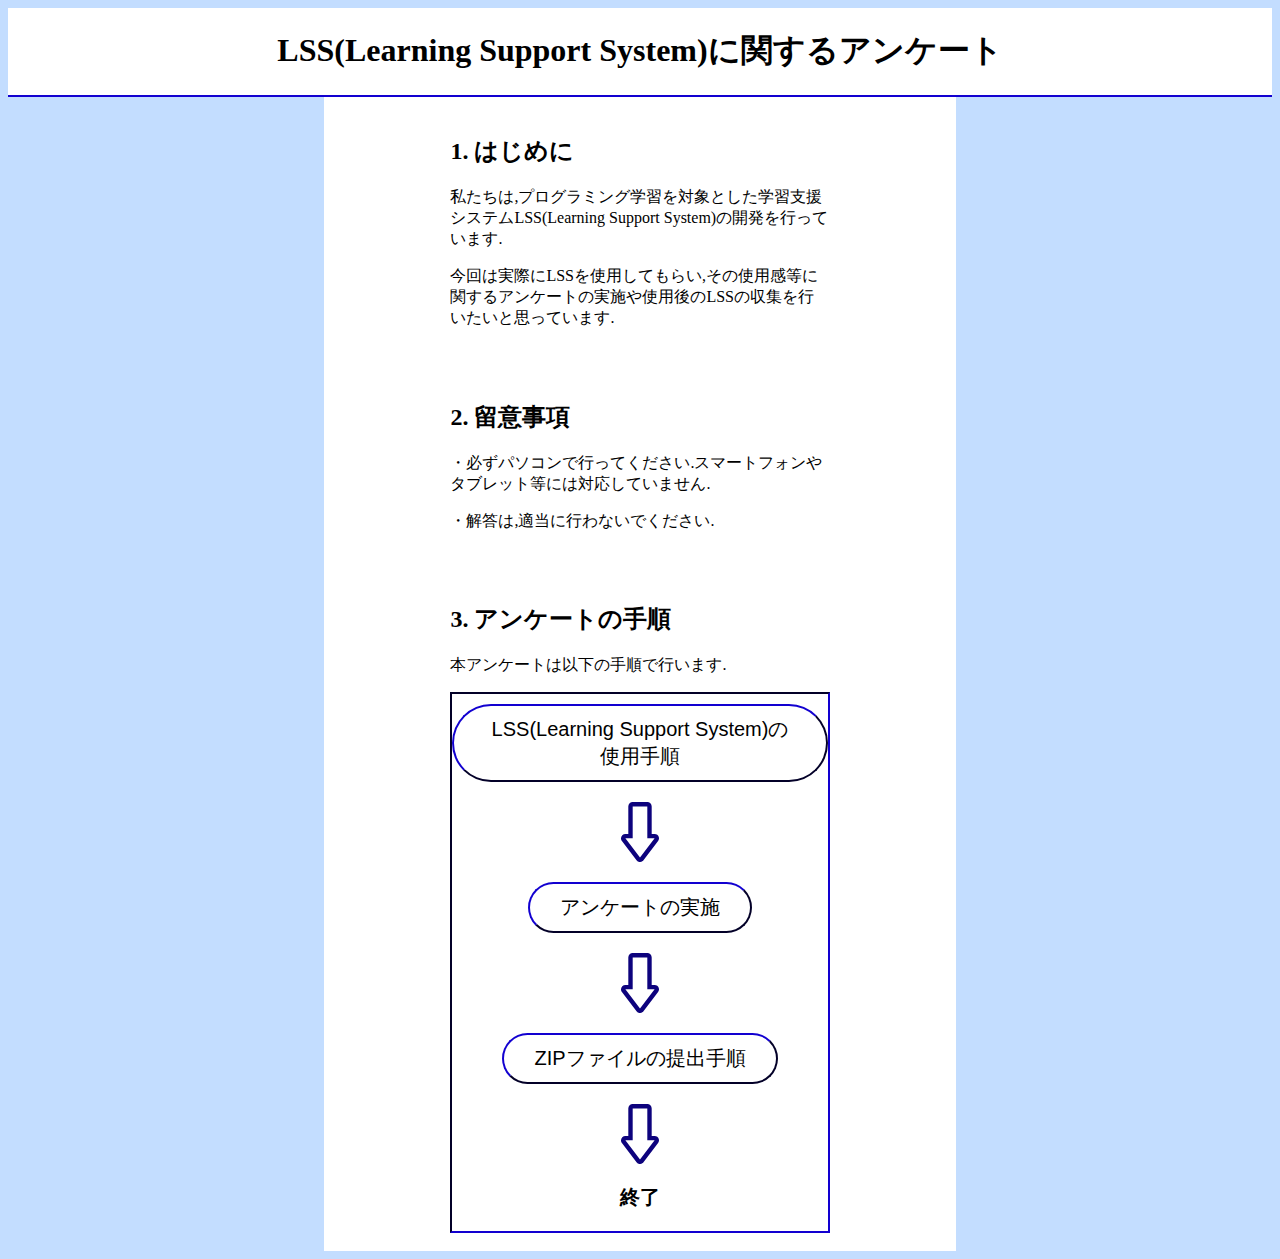
<file: index.html>
<!DOCTYPE html>
<html lang="ja">
    <head>
        <meta charset="utf-8">
        <title>LSS(Learning Support System)に関するアンケートの手順</title>
        <link rel="shortcut icon" href="favicon.ico">
        <link rel="stylesheet" href="main.css">
    </head>
    <body bgcolor="c3ddff">

           
        <div class="title">
            <center>  
                <h1>LSS(Learning Support System)に関するアンケート</h1>
            </center>
            
        </div>
        <!--style="padding:0px 15px 0px 0px;"-->
        <center>    
        <div class="explain" >
            <div class="block">
                <text class="textblock">
                    <h2>1. はじめに</h2>
                    <p>私たちは,プログラミング学習を対象とした学習支援システムLSS(Learning Support System)の開発を行っています.</p>
                    <p>今回は実際にLSSを使用してもらい,その使用感等に関するアンケートの実施や使用後のLSSの収集を行いたいと思っています.</p>
                </text>
            </div>
            <div class="block">
                <text class="textblock">
                    <h2>2. 留意事項 </h2>
                    <p >・必ずパソコンで行ってください.スマートフォンやタブレット等には対応していません.</p>
                    <p >・解答は,適当に行わないでください.</p>
                </text>
            </div>
            <div class="block">
                <text class="textblock">
                    <h2>3. アンケートの手順 </h2>
                    <p>本アンケートは以下の手順で行います.</p>

                    <div class="figure">
                        <div class="tooltip">
                            <button type="button" class="button" onclick="location.href='sub/lss/index.html'">LSS(Learning Support System)の使用手順</button>
                            <div class="tooltip-text">LSSの使用の手順に関する説明に移動します. </div>
                        </div>
        
                        <div class="arrow"></div>
        
                        <div class="tooltip">
                            <button type="button" class="button" onclick="window.open('https://forms.office.com/r/pa5dtiLCp1')">アンケートの実施</button>
                            <div class="tooltip-text">アンケートのサイトへ移動します. </div>
                        </div>
                        
                        <div class="arrow"></div>
        
                        <div class="tooltip">
                            <button type="button" class="button" onclick="location.href='sub/zip/index.html'">ZIPファイルの提出手順</button>
                            <div class="tooltip-text">ZIPファイルの提出の手順に関する説明に移動します. </div>
                        </div>
        
                        <div class="arrow"></div>
                        <p style="font-size: 20px; font-weight: bold;">終了</p>
                    </div>
                    <br>
                </text>
                <!-- onclick="location.href='https://tdu.app.box.com/f/3e8bb06503b74790913679f066acc597'" -->
            </div>
        </div>
        </center>
        
</html>
</file>
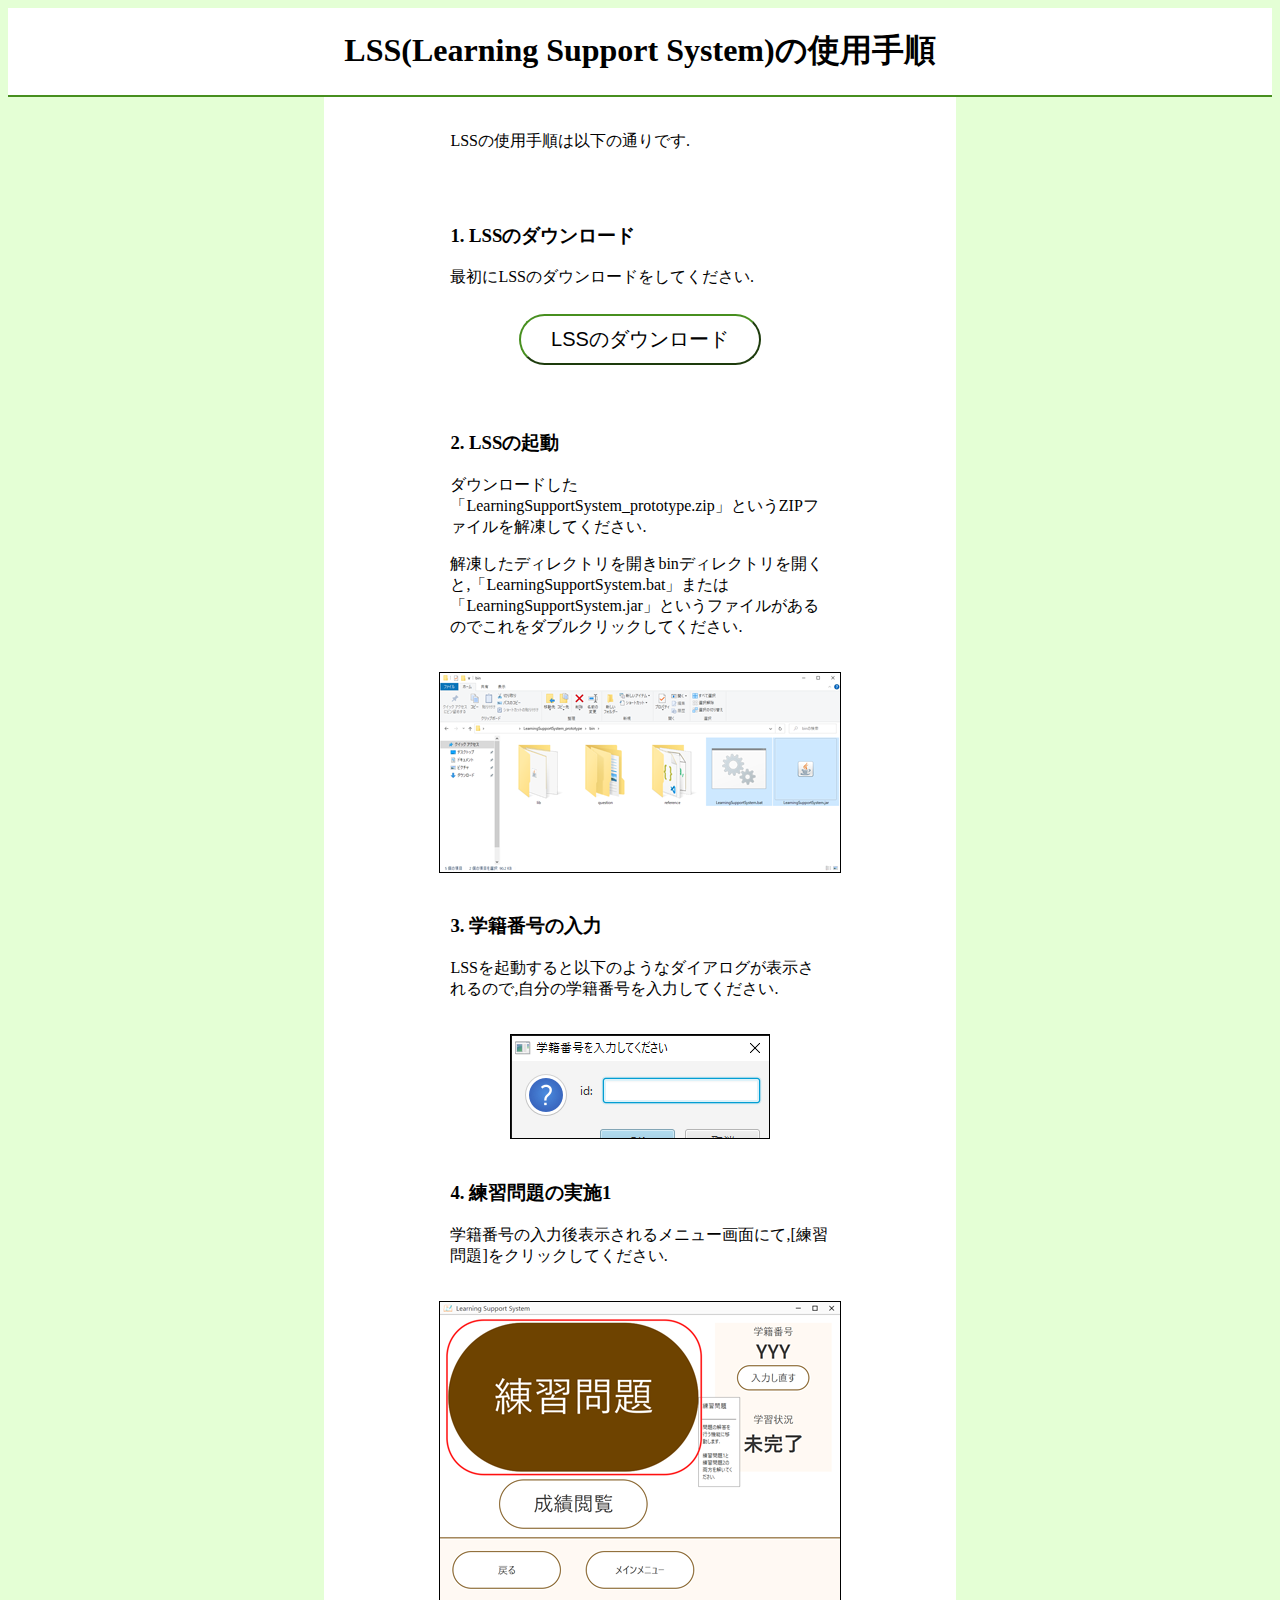
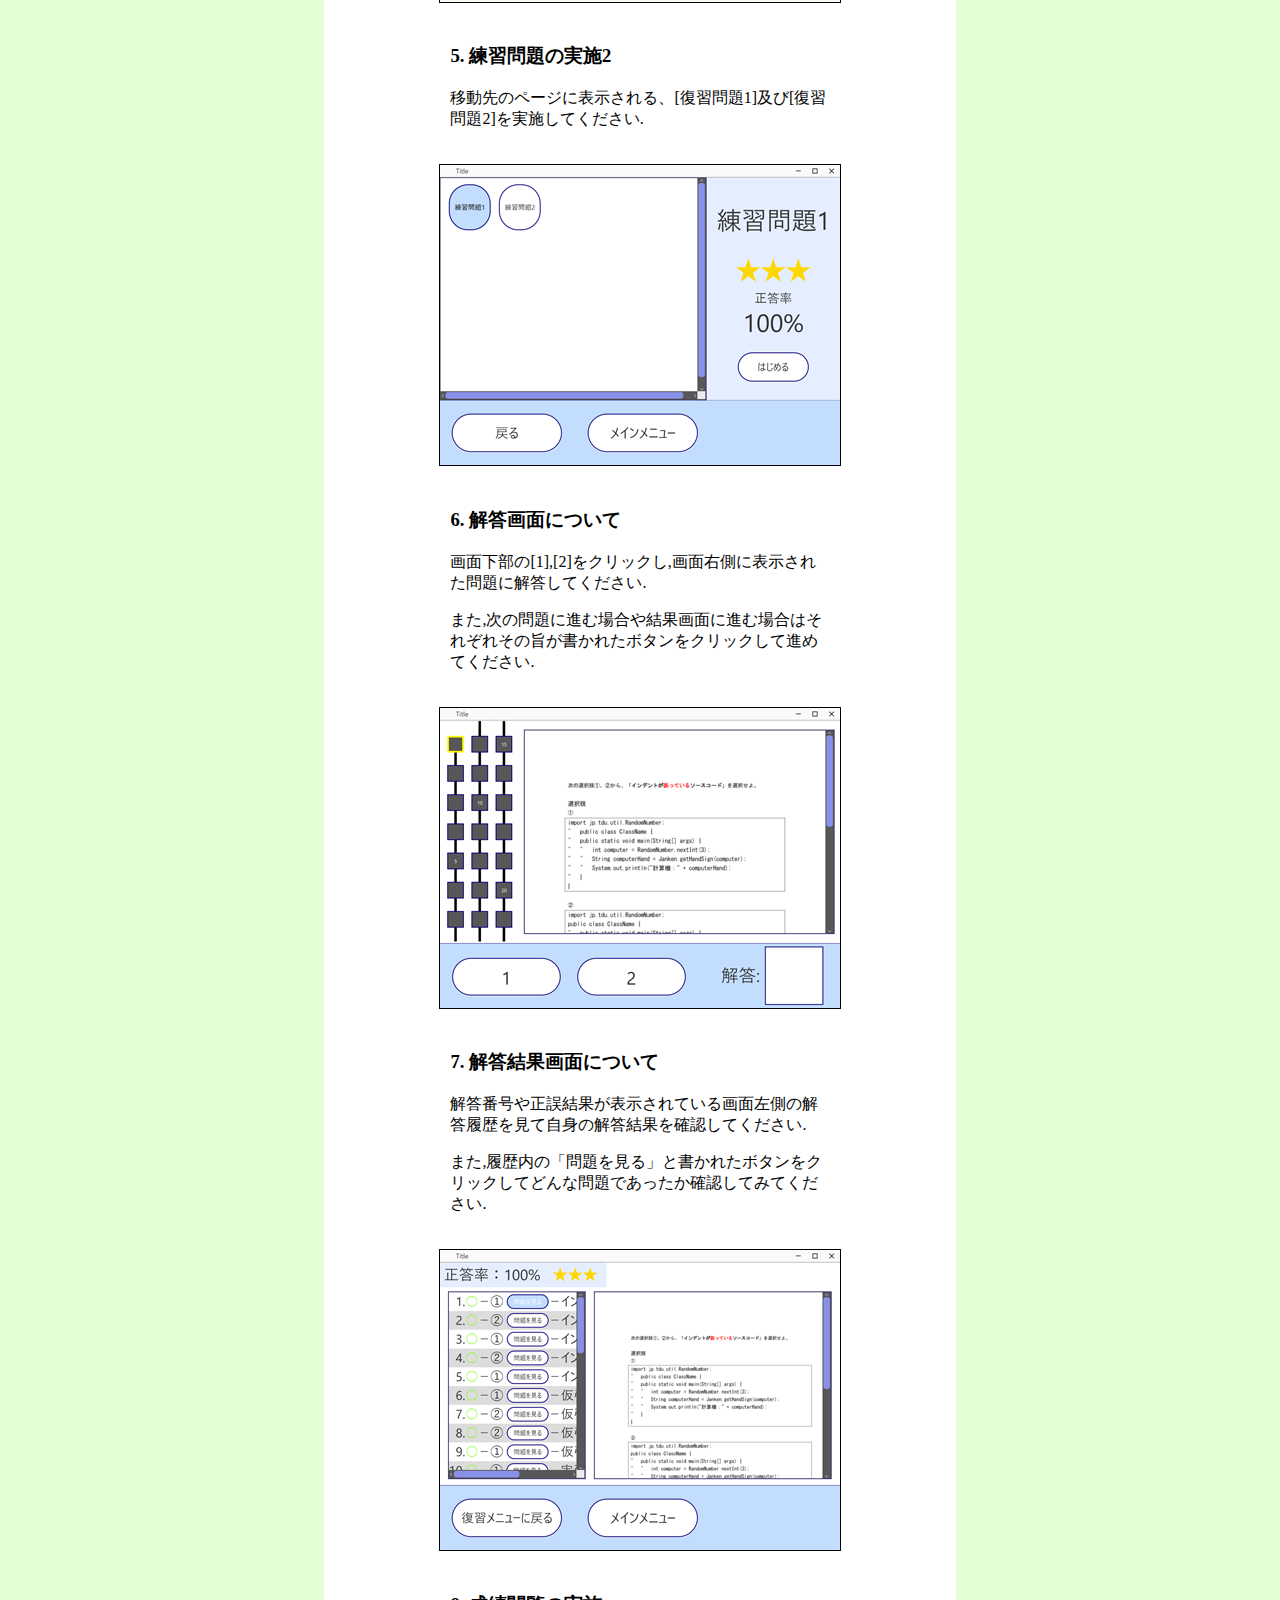
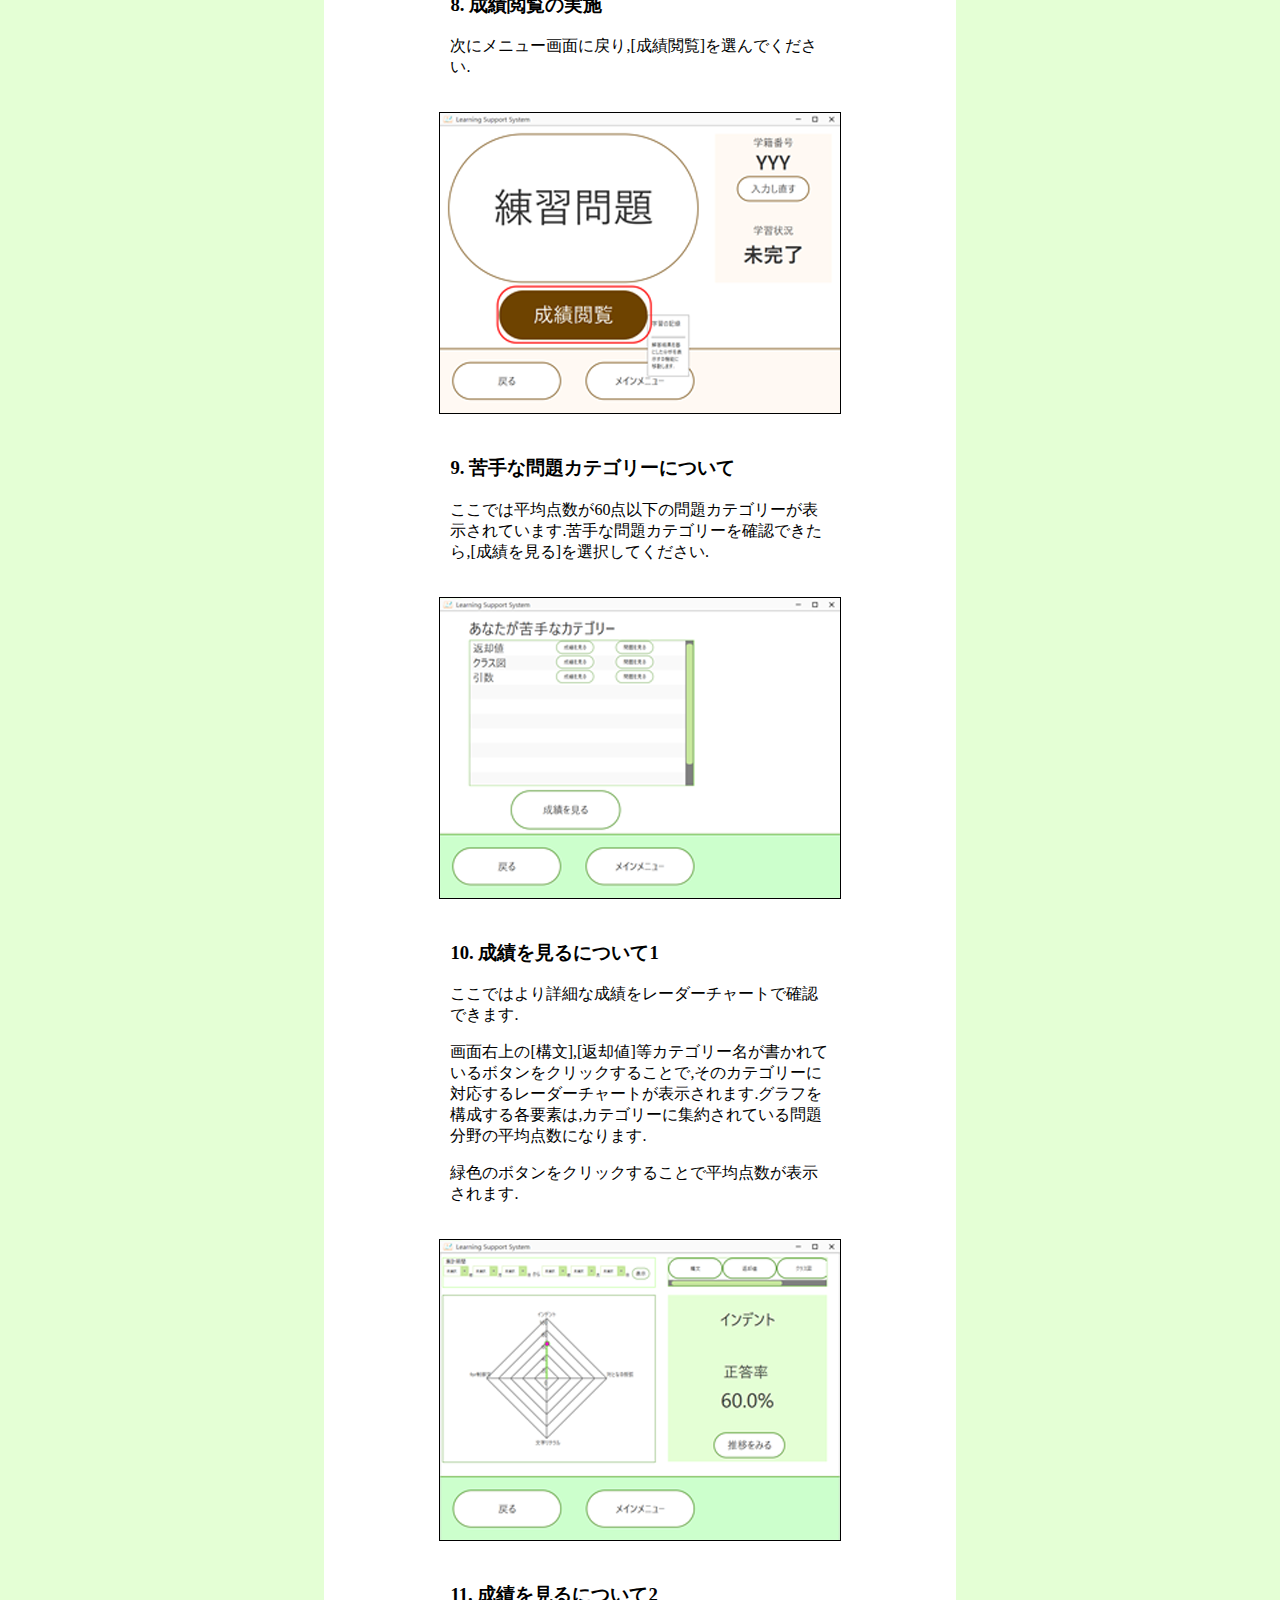
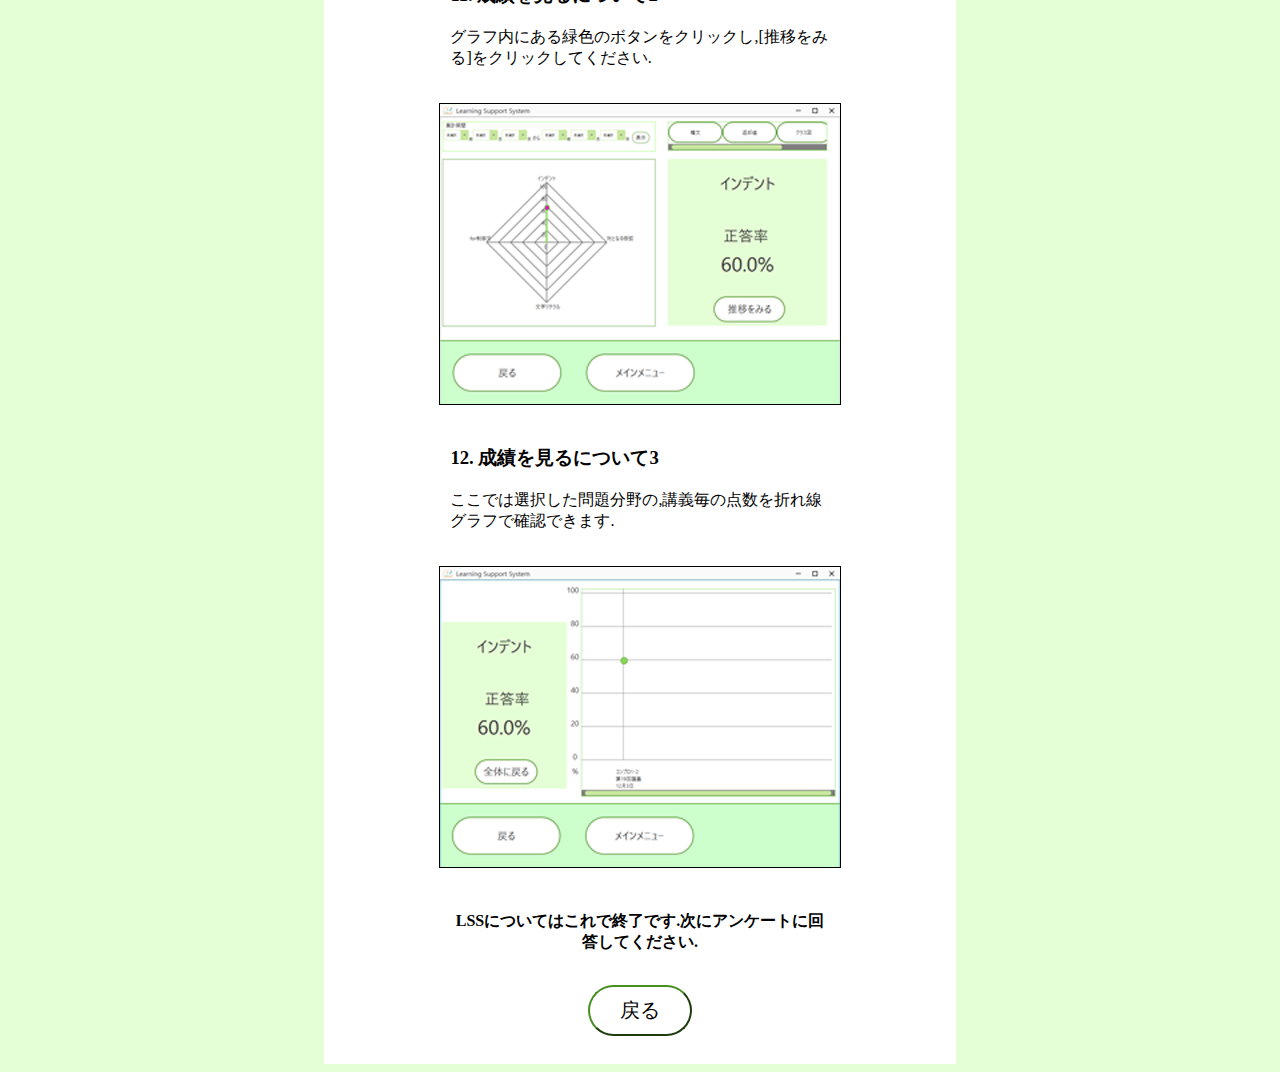
<file: sub/lss/index.html>
<!DOCTYPE html>
<html lang="ja">
    <head>
        <meta charset="utf-8">
        <title>LSS(Learning Support System)の使用手順</title>
        <link rel="shortcut icon" href="favicon.ico">
        <link rel="stylesheet" href="main.css">
    </head>
    <body bgcolor="e4ffd5">

           
        <div class="title">
            <center>  
                <h1>LSS(Learning Support System)の使用手順</h1>
            </center>
            
        </div>
        <!--style="padding:0px 15px 0px 0px;"-->
        <center>    
        <div class="explain" >
            <div class="block">
                <text class="textblock">
                    <p>LSSの使用手順は以下の通りです.</p>
                </text>
            </div>

            <!-- 1 -->
            <div class="block">
                <text class="textblock">

                    <h3>1. LSSのダウンロード </h3>
                    <p >最初にLSSのダウンロードをしてください.</p>
                    <div class="tooltip" style="text-align: center;">
                        <button type="button" class="button" onclick="window.open('https://tdu.box.com/shared/static/sqv7ep930wsv3e31o4uquceuk7adrz41.zip')">LSSのダウンロード</button>
                        <div class="tooltip-text">LSSのダウンロードができます.</div>
                    </div>
                </text>
            </div>

            <!-- 1 -->
            <div class="block">
                <text class="textblock">
                    <br>
                    <h3>2. LSSの起動 </h3>
                    <p >ダウンロードした「LearningSupportSystem_prototype.zip」というZIPファイルを解凍してください.</p>
                    <p >解凍したディレクトリを開きbinディレクトリを開くと,「LearningSupportSystem.bat」または「LearningSupportSystem.jar」というファイルがあるのでこれをダブルクリックしてください.</p>

                </text>
            </div>
            <img src="material/picture/exp.png" style="text-align: center; border: 1px #000 solid;">

            <!-- 1 -->
            <div class="block">
                <text class="textblock">
                    <br>
                    <h3>3. 学籍番号の入力 </h3>
                    <p >LSSを起動すると以下のようなダイアログが表示されるので,自分の学籍番号を入力してください.</p>

                </text>
            </div>
            <img src="material/picture/menu1.png" style="text-align: center; border: 1px #000 solid;">

            <!-- 1 -->
            <div class="block">
                <text class="textblock">
                    <br>
                    <h3>4. 練習問題の実施1 </h3>
                    <p >学籍番号の入力後表示されるメニュー画面にて,[練習問題]をクリックしてください.</p>

                </text>
            </div>
            <img src="material/picture/ans1.png" style="text-align: center; border: 1px #000 solid;">

            <!-- 1 -->
            <div class="block">
                <text class="textblock">
                    <br>
                    <h3>5. 練習問題の実施2 </h3>
                    <p >移動先のページに表示される、[復習問題1]及び[復習問題2]を実施してください.</p>

                </text>
            </div>
            <img src="material/picture/ans2.PNG" style="text-align: center; border: 1px #000 solid;">

            <!-- 1 -->
            <div class="block">
                <text class="textblock">
                    <br>
                    <h3>6. 解答画面について </h3>
                    <p >画面下部の[1],[2]をクリックし,画面右側に表示された問題に解答してください.</p>
                    <p >また,次の問題に進む場合や結果画面に進む場合はそれぞれその旨が書かれたボタンをクリックして進めてください.</p>

                </text>
            </div>
            <img src="material/picture/ans3.PNG" style="text-align: center; border: 1px #000 solid;">

            <!-- 1 -->
            <div class="block">
                <text class="textblock">
                    <br>
                    <h3>7. 解答結果画面について </h3>
                    <p >解答番号や正誤結果が表示されている画面左側の解答履歴を見て自身の解答結果を確認してください.</p>
                    <p >また,履歴内の「問題を見る」と書かれたボタンをクリックしてどんな問題であったか確認してみてください.</p>

                </text>
            </div>
            <img src="material/picture/ans4.PNG" style="text-align: center; border: 1px #000 solid;">

            <!-- 1 -->
            <div class="block">
                <text class="textblock">
                    <br>
                    <h3>8. 成績閲覧の実施 </h3>
                    <p >次にメニュー画面に戻り,[成績閲覧]を選んでください.</p>

                </text>
            </div>
            <img src="material/picture/grade1.png" style="text-align: center; border: 1px #000 solid;">

            <!-- 1 -->
            <div class="block">
                <text class="textblock">
                    <br>
                    <h3>9. 苦手な問題カテゴリーについて </h3>
                    <p >ここでは平均点数が60点以下の問題カテゴリーが表示されています.苦手な問題カテゴリーを確認できたら,[成績を見る]を選択してください.</p>

                </text>
            </div>
            <img src="material/picture/grade2.png" style="text-align: center; border: 1px #000 solid;">

            <!-- 1 -->
            <div class="block">
                <text class="textblock">
                    <br>
                    <h3>10. 成績を見るについて1 </h3>
                    <p >ここではより詳細な成績をレーダーチャートで確認できます.</p>
                    <p >画面右上の[構文],[返却値]等カテゴリー名が書かれているボタンをクリックすることで,そのカテゴリーに対応するレーダーチャートが表示されます.グラフを構成する各要素は,カテゴリーに集約されている問題分野の平均点数になります.</p>
                    <p >緑色のボタンをクリックすることで平均点数が表示されます.</p>

                </text>
            </div>
            <img src="material/picture/grade3.png" style="text-align: center; border: 1px #000 solid;">

            <!-- 1 -->
            <div class="block">
                <text class="textblock">
                    <br>
                    <h3>11. 成績を見るについて2 </h3>
                    <p >グラフ内にある緑色のボタンをクリックし,[推移をみる]をクリックしてください.</p>

                </text>
            </div>
            <img src="material/picture/grade3.png" style="text-align: center; border: 1px #000 solid;">

            <!-- 1 -->
            <div class="block">
                <text class="textblock">
                    <br>
                    <h3>12. 成績を見るについて3 </h3>
                    <p >ここでは選択した問題分野の,講義毎の点数を折れ線グラフで確認できます.</p>

                </text>
            </div>
            <img src="material/picture/grade4.png" style="text-align: center; border: 1px #000 solid;">



            <div class="block">
                <text class="textblock" style="text-align: center;">
                    <h4>LSSについてはこれで終了です.次にアンケートに回答してください.</h4>
                    <div class="tooltip">
                        <button type="button" class="button" onclick="location.href='../../index.html'">戻る</button>
                        <div class="tooltip-text">メインに戻ります.</div>
                    </div>

                </text>
            </div>
        </div>
        </center>
        <!--
            <hr style="color:#0b007c;">
        <center>
            <h1>-作品一覧-</h1>  
            <h2>年賀状用ゲーム(2019年作成)</h2>  
            <iframe width="640" height="360" src="https://www.youtube.com/embed/6qmPT6Cw5K0" title="YouTube video player" frameborder="0" allow="accelerometer; autoplay; clipboard-write; encrypted-media; gyroscope; picture-in-picture" allowfullscreen></iframe><br>
            <h4>
                年賀状にゲームがついていたら楽しいのではないかと思いつくったゲームです。<br>
                スマートフォンが主となることや、ゲームに慣れていない人も遊ぶことを想定し、<br>
                タップだけで遊べるようなシンプルな操作を意識しました。<br>
            </h4>
            <a href="link/NewYear/index.html">ゲームはこちら</a><br><br>
            <h2>10円ゲーム(2021年作成)</h2>  
            <iframe width="700" height="393.75" src="https://www.youtube.com/embed/iOKoimgs9EU" title="YouTube video player" frameborder="0" allow="accelerometer; autoplay; clipboard-write; encrypted-media; gyroscope; picture-in-picture" allowfullscreen></iframe><br>
            <h4>
                このゲームは、近所で10円ゲームを置いてあった店が軒並みなくなってしまったため、<br>
                それなら自分で作ってしまおうと作ったゲームです。<br>
                スマートフォンとパソコンどちらでも遊べるよう操作をクリックやタップといった<br>
                単純な操作にするようにし、10円玉の視認性を上げるモードをつけるなど、<br>
                リアルさを意識しつつ遊びやすくなるように心がけました。<br>
            </h4>
            <a href="link/tenYenGame/index.html">ゲームはこちら</a><br><br>
            <h2>タワーディフェンス×アクション(2021年作成)</h2>  
            <iframe width="700" height="393.75" src="https://www.youtube.com/embed/dVWnDAc_a4k" title="YouTube video player" frameborder="0" allow="accelerometer; autoplay; clipboard-write; encrypted-media; gyroscope; picture-in-picture" allowfullscreen></iframe><br>
            <h4>
                タワーディフェンスとアクションを合わせたようなゲームです。<br>
                キーボード及びゲームパッドに対応しています。<br>
            </h4>
            <a href="link/Dicetopia/index.html">ゲームはこちら</a><br><br>
        </center>
        -->
</html>
</file>
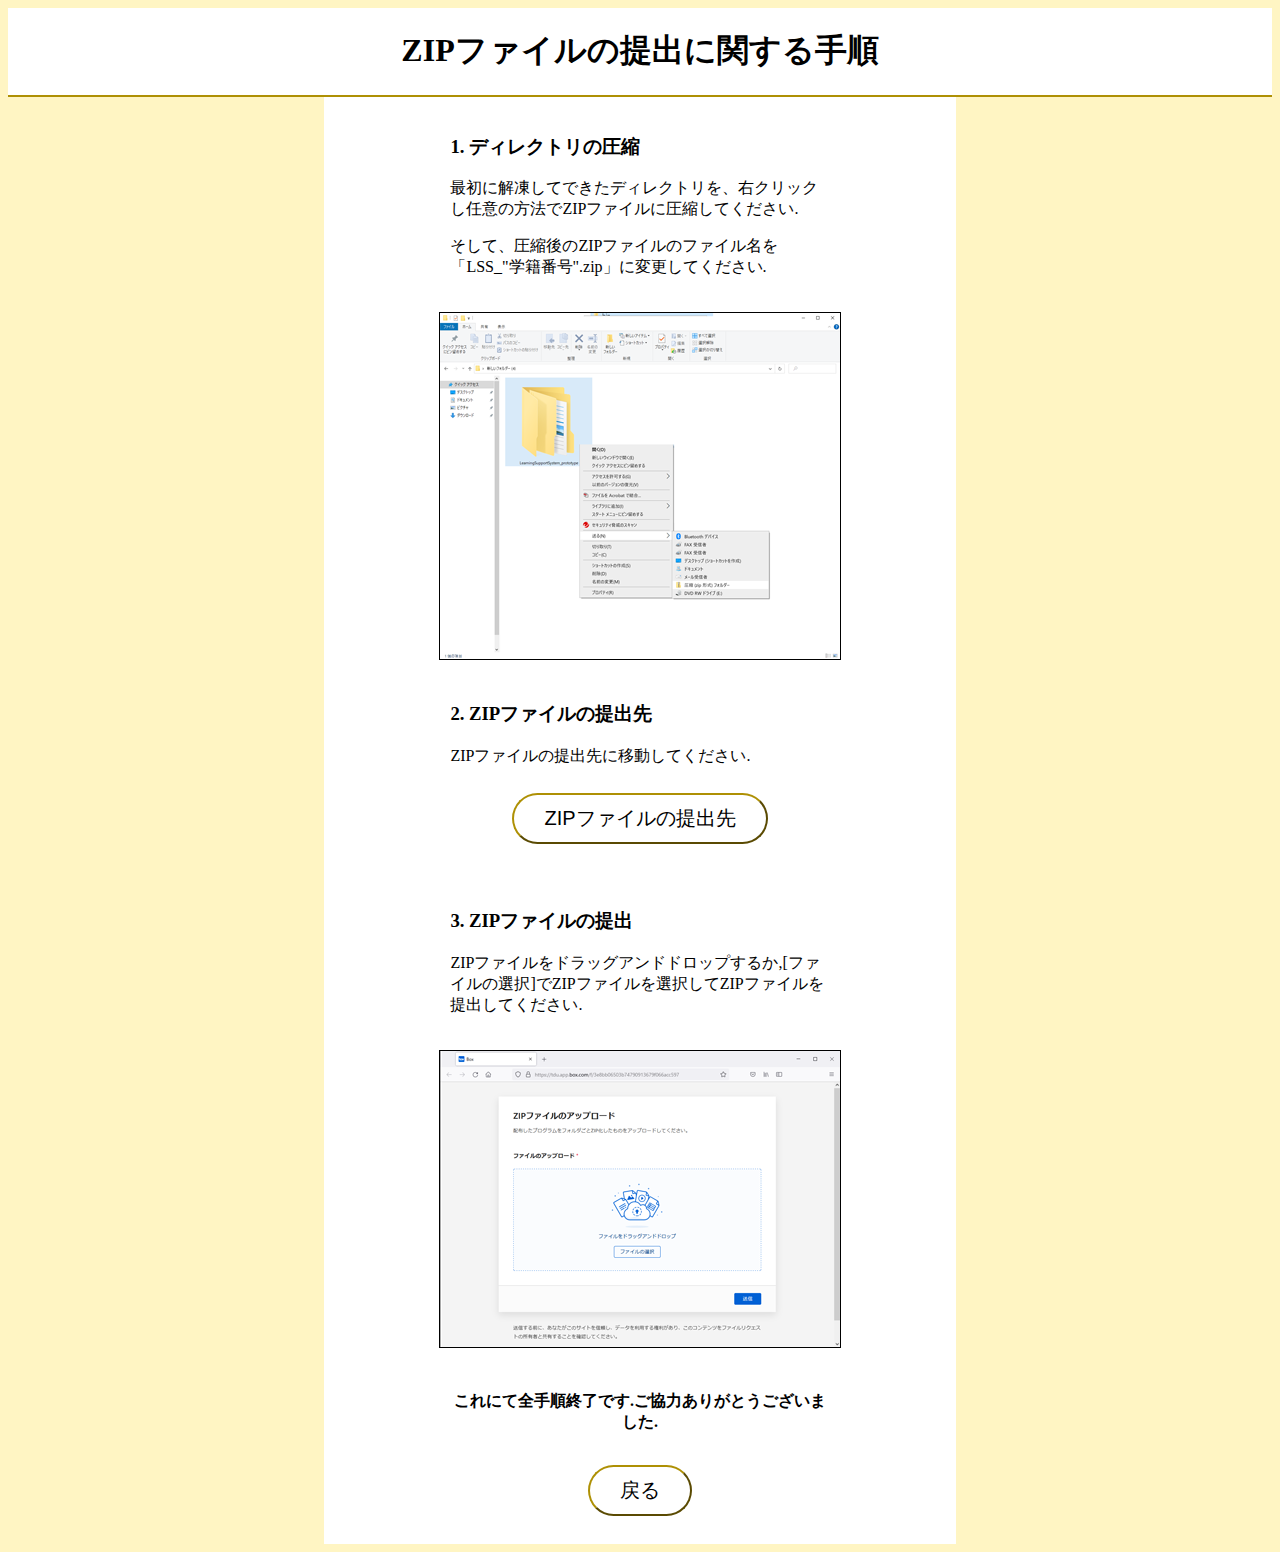
<file: sub/zip/index.html>
<!DOCTYPE html>
<html lang="ja">
    <head>
        <meta charset="utf-8">
        <title>ZIPファイルの提出に関する手順</title>
        <link rel="shortcut icon" href="favicon.ico">
        <link rel="stylesheet" href="main.css">
    </head>
    <body bgcolor="fff5c3">

           
        <div class="title">
            <center>  
                <h1>ZIPファイルの提出に関する手順</h1>
            </center>
            
        </div>
        <!--style="padding:0px 15px 0px 0px;"-->
        <center>    
        <div class="explain" >
            <!-- 1 -->
            <div class="block">
                <text class="textblock">
                    <br>
                    <h3>1. ディレクトリの圧縮 </h3>
                    <p >最初に解凍してできたディレクトリを、右クリックし任意の方法でZIPファイルに圧縮してください.</p>
                    <p >そして、圧縮後のZIPファイルのファイル名を「LSS_"学籍番号".zip」に変更してください.</p>

                </text>
            </div>
            <img src="material/picture/1.png" style="text-align: center; border: 1px #000 solid;">

            <!-- 1 -->
            <div class="block">
                <text class="textblock">
                    <h3>2. ZIPファイルの提出先</h3>
                    <p >ZIPファイルの提出先に移動してください.</p>
                    <div class="tooltip" style="text-align: center;">
                        <button type="button" class="button" onclick="window.open('https://tdu.app.box.com/f/3e8bb06503b74790913679f066acc597')">ZIPファイルの提出先</button>
                        <div class="tooltip-text">ZIPファイルの提出先に移動します.</div>
                    </div>
                    <br>
                </text>
            </div>

            <!-- 1 -->
            <div class="block">
                <text class="textblock">
                    <br>
                    <h3>3. ZIPファイルの提出 </h3>
                    <p >ZIPファイルをドラッグアンドドロップするか,[ファイルの選択]でZIPファイルを選択してZIPファイルを提出してください.</p>

                </text>
            </div>
            <img src="material/picture/2.png" style="text-align: center; border: 1px #000 solid;">

            <div class="block">
                <text class="textblock" style="text-align: center;">
                    <h4>これにて全手順終了です.ご協力ありがとうございました.</h4>
                    <div class="tooltip">
                        <button type="button" class="button" onclick="location.href='../../index.html'">戻る</button>
                        <div class="tooltip-text">メインに戻ります.</div>
                    </div>

                </text>
            </div>

        </div>
        </center>
        <!--
            <hr style="color:#0b007c;">
        <center>
            <h1>-作品一覧-</h1>  
            <h2>年賀状用ゲーム(2019年作成)</h2>  
            <iframe width="640" height="360" src="https://www.youtube.com/embed/6qmPT6Cw5K0" title="YouTube video player" frameborder="0" allow="accelerometer; autoplay; clipboard-write; encrypted-media; gyroscope; picture-in-picture" allowfullscreen></iframe><br>
            <h4>
                年賀状にゲームがついていたら楽しいのではないかと思いつくったゲームです。<br>
                スマートフォンが主となることや、ゲームに慣れていない人も遊ぶことを想定し、<br>
                タップだけで遊べるようなシンプルな操作を意識しました。<br>
            </h4>
            <a href="link/NewYear/index.html">ゲームはこちら</a><br><br>
            <h2>10円ゲーム(2021年作成)</h2>  
            <iframe width="700" height="393.75" src="https://www.youtube.com/embed/iOKoimgs9EU" title="YouTube video player" frameborder="0" allow="accelerometer; autoplay; clipboard-write; encrypted-media; gyroscope; picture-in-picture" allowfullscreen></iframe><br>
            <h4>
                このゲームは、近所で10円ゲームを置いてあった店が軒並みなくなってしまったため、<br>
                それなら自分で作ってしまおうと作ったゲームです。<br>
                スマートフォンとパソコンどちらでも遊べるよう操作をクリックやタップといった<br>
                単純な操作にするようにし、10円玉の視認性を上げるモードをつけるなど、<br>
                リアルさを意識しつつ遊びやすくなるように心がけました。<br>
            </h4>
            <a href="link/tenYenGame/index.html">ゲームはこちら</a><br><br>
            <h2>タワーディフェンス×アクション(2021年作成)</h2>  
            <iframe width="700" height="393.75" src="https://www.youtube.com/embed/dVWnDAc_a4k" title="YouTube video player" frameborder="0" allow="accelerometer; autoplay; clipboard-write; encrypted-media; gyroscope; picture-in-picture" allowfullscreen></iframe><br>
            <h4>
                タワーディフェンスとアクションを合わせたようなゲームです。<br>
                キーボード及びゲームパッドに対応しています。<br>
            </h4>
            <a href="link/Dicetopia/index.html">ゲームはこちら</a><br><br>
        </center>
        -->
</html>
</file>
<file: main.css>
div.title {
    float: left;
    width: 100%;
    background-color: #ffffff;

    border-bottom:inset 2px #0b007c;
}
div.explain {
    float: center;
    width: 50%;
    background-color: #ffffff;
}
.arrow{
    background-image: url("material/arrow.svg");

    width: 38.449px;
    height: 60px;
    
    display: block;
    margin: 10px auto 10px auto;
    


}
.button{
    background-color:rgb(255,255,255);
    border-color:#0b007c;
    border-width:2px;
    border-radius:90px;

    font-size: 20px;

    padding:10px 30px 10px 30px;
    margin: 10px 0px 10px 0px;

    cursor:pointer;
}
.button:hover{
    background-color:#c3ddff;
}
.button:active{
    background-color:#0b007c;
    color:rgb(255,255,255);
}
.block{
    width: 60%;
    text-align: left;
}
.textblock{
    padding:5px;
}
.figure{
    border:inset 2px #0b007c;
    text-align: center;
}
.tooltip {
    position: relative; /* ツールチップの位置の基準に */
    cursor: pointer; /* カーソルを当てたときにポインターに */
}
.tooltip-text {
    opacity: 0; /* はじめは隠しておく */
    visibility: hidden; /* はじめは隠しておく */
    position: absolute; /* 絶対配置 */

    left: 50%; /* 親に対して中央配置 */
    transform: translateX(0%); /* 親に対して中央配置 */
    bottom: -20px; /* 親要素下からの位置 */

    display: inline-block;
    padding: 5px; /* 余白 */
    white-space: nowrap; /* テキストを折り返さない */
    font-size: 12px; /* フォントサイズ */
    line-height: 1.3; /* 行間 */
    background: #fff; /* 背景色 */
    color: #000; /* 文字色 */

    border: 1px solid #000;

    /*transition: 0.3s ease-in; /* アニメーション */
}
.tooltip:hover .tooltip-text {
    opacity: 1;
    visibility: visible;
}
</file>
<file: sub/lss/main.css>
div.title {
    float: left;
    width: 100%;
    background-color: #ffffff;

    border-bottom:inset 2px #478f1f;
}
div.explain {
    float: center;
    width: 50%;
    background-color: #ffffff;
}
.arrow{
    background-image: url("material/arrow.svg");

    width: 38.449px;
    height: 60px;
    
    display: block;
    margin: 10px auto 10px auto;
    


}
.button{
    background-color:rgb(255,255,255);
    border-color:#478f1f;
    border-width:2px;
    border-radius:90px;

    font-size: 20px;

    padding:10px 30px 10px 30px;
    margin: 10px 0px 10px 0px;

    cursor:pointer;
}
.button:hover{
    background-color:#e4ffd5;
}
.button:active{
    background-color:#478f1f;
    color:rgb(255,255,255);
}
.block{
    width: 60%;
    text-align: left;
}
.textblock{
    padding:5px;
}
.figure{
    border:inset 2px #478f1f;
    text-align: center;
    width: 600px;
}
.tooltip {
    position: relative; /* ツールチップの位置の基準に */
    cursor: pointer; /* カーソルを当てたときにポインターに */
}
.tooltip-text {
    opacity: 0; /* はじめは隠しておく */
    visibility: hidden; /* はじめは隠しておく */
    position: absolute; /* 絶対配置 */

    left: 50%; /* 親に対して中央配置 */
    transform: translateX(0%); /* 親に対して中央配置 */
    bottom: -20px; /* 親要素下からの位置 */

    display: inline-block;
    padding: 5px; /* 余白 */
    white-space: nowrap; /* テキストを折り返さない */
    font-size: 12px; /* フォントサイズ */
    line-height: 1.3; /* 行間 */
    background: #fff; /* 背景色 */
    color: #000; /* 文字色 */

    border: 1px solid #000;

    /*transition: 0.3s ease-in; /* アニメーション */
}
.tooltip:hover .tooltip-text {
    opacity: 1;
    visibility: visible;
}
</file>
<file: sub/zip/main.css>
div.title {
    float: left;
    width: 100%;
    background-color: #ffffff;

    border-bottom:inset 2px #ae9004;
}
div.explain {
    float: center;
    width: 50%;
    background-color: #ffffff;
}
.arrow{
    background-image: url("material/arrow.svg");

    width: 38.449px;
    height: 60px;
    
    display: block;
    margin: 10px auto 10px auto;
    


}
.button{
    background-color:rgb(255,255,255);
    border-color:#ae9004;
    border-width:2px;
    border-radius:90px;

    font-size: 20px;

    padding:10px 30px 10px 30px;
    margin: 10px 0px 10px 0px;

    cursor:pointer;
}
.button:hover{
    background-color:#fff5c3;
}
.button:active{
    background-color:#ae9004;
    color:rgb(255,255,255);
}
.block{
    width: 60%;
    text-align: left;
}
.textblock{
    padding:5px;
}
.figure{
    border:inset 2px #ae9004;
    text-align: center;
    width: 600px;
}
.tooltip {
    position: relative; /* ツールチップの位置の基準に */
    cursor: pointer; /* カーソルを当てたときにポインターに */
}
.tooltip-text {
    opacity: 0; /* はじめは隠しておく */
    visibility: hidden; /* はじめは隠しておく */
    position: absolute; /* 絶対配置 */

    left: 50%; /* 親に対して中央配置 */
    transform: translateX(0%); /* 親に対して中央配置 */
    bottom: -20px; /* 親要素下からの位置 */

    display: inline-block;
    padding: 5px; /* 余白 */
    white-space: nowrap; /* テキストを折り返さない */
    font-size: 12px; /* フォントサイズ */
    line-height: 1.3; /* 行間 */
    background: #fff; /* 背景色 */
    color: #000; /* 文字色 */

    border: 1px solid #000;

    /*transition: 0.3s ease-in; /* アニメーション */
}
.tooltip:hover .tooltip-text {
    opacity: 1;
    visibility: visible;
}
</file>
